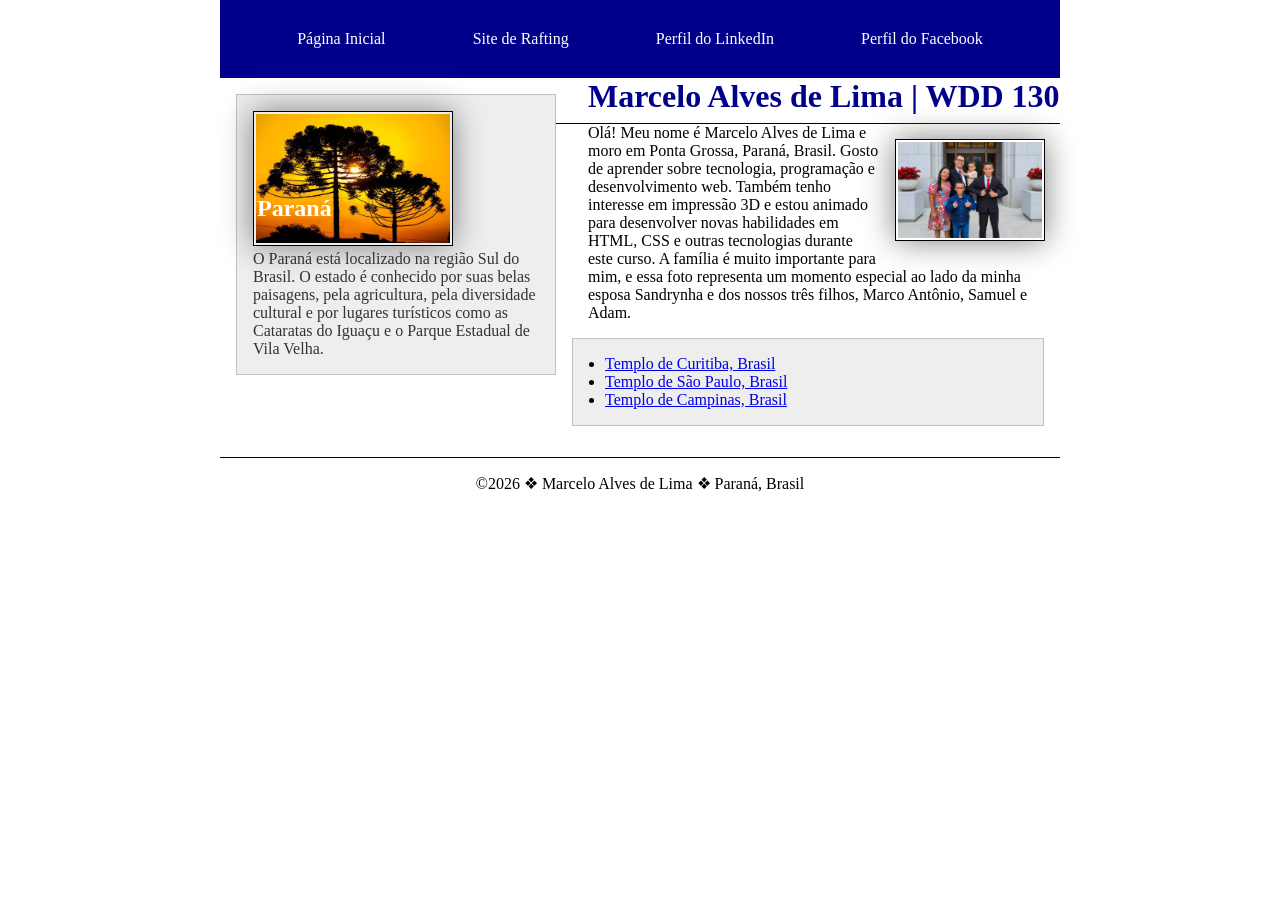
<file: index.html>
<!DOCTYPE html>
<html lang="pt-BR">

<head>
    <meta charset="utf-8">
    <meta name="viewport" content="width=device-width, initial-scale=1.0">

    <title>Marcelo Alves de Lima | WDD 130</title>

    <meta name="description"
      content="Página inicial de Marcelo Alves de Lima para o curso WDD130, criada para praticar HTML, CSS e desenvolvimento web.">

    <meta name="author" content="Marcelo Alves de Lima">

    <link rel="stylesheet" href="estilos/estilos.css">
</head>

<body>
    <header>
        <nav>
            <a href="#">Página Inicial</a>

            <a href="wwr/">Site de Rafting</a>

            <a href="https://www.linkedin.com/in/marcelo-a-de-lima-691383417/" target="_blank">
                Perfil do LinkedIn
            </a>

            <a href="https://www.facebook.com/celoadelima" target="_blank">
                Perfil do Facebook
            </a>
        </nav>
    </header>

    <div class="grid">
        <main>
            <h1 class="identacao">
                Marcelo Alves de Lima | WDD 130
            </h1>

            <img src="imagens/perfil.jpg" alt="Olá, meu nome é Marcelo Alves de Lima" width="200">

            <p class="identacao">
                Olá! Meu nome é Marcelo Alves de Lima e moro em Ponta Grossa,
                Paraná, Brasil. Gosto de aprender sobre tecnologia, programação
                e desenvolvimento web. Também tenho interesse em impressão 3D
                e estou animado para desenvolver novas habilidades em HTML, CSS
                e outras tecnologias durante este curso. A família é muito
                importante para mim, e essa foto representa um momento especial
                ao lado da minha esposa Sandrynha e dos nossos três filhos,
                Marco Antônio, Samuel e Adam.
            </p>

            <ul class="caixa identacao">
                <li>
                    <a href="https://www.churchofjesuschrist.org/temples/details/curitiba-brazil-temple?lang=por"
                      target="_blank">
                        Templo de Curitiba, Brasil
                    </a>
                </li>

                <li>
                    <a href="https://www.churchofjesuschrist.org/temples/details/sao-paulo-brazil-temple?lang=por"
                      target="_blank">
                        Templo de São Paulo, Brasil
                    </a>
                </li>

                <li>
                    <a href="https://www.churchofjesuschrist.org/temples/details/campinas-brazil-temple?lang=por"
                      target="_blank">
                        Templo de Campinas, Brasil
                    </a>
                </li>
            </ul>
        </main>

        <aside class="caixa">
            <h2>Paraná</h2>

            <img src="imagens/parana.jpg" alt="Paisagem representando o Estado do Paraná.">

            <p>
                O Paraná está localizado na região Sul do Brasil. O estado é
                conhecido por suas belas paisagens, pela agricultura, pela
                diversidade cultural e por lugares turísticos como as Cataratas
                do Iguaçu e o Parque Estadual de Vila Velha.
            </p>
        </aside>
    </div>

    <footer>
        <p>
            &copy;2026 ❖ Marcelo Alves de Lima ❖ Paraná, Brasil
        </p>
    </footer>
</body>

</html>
</file>
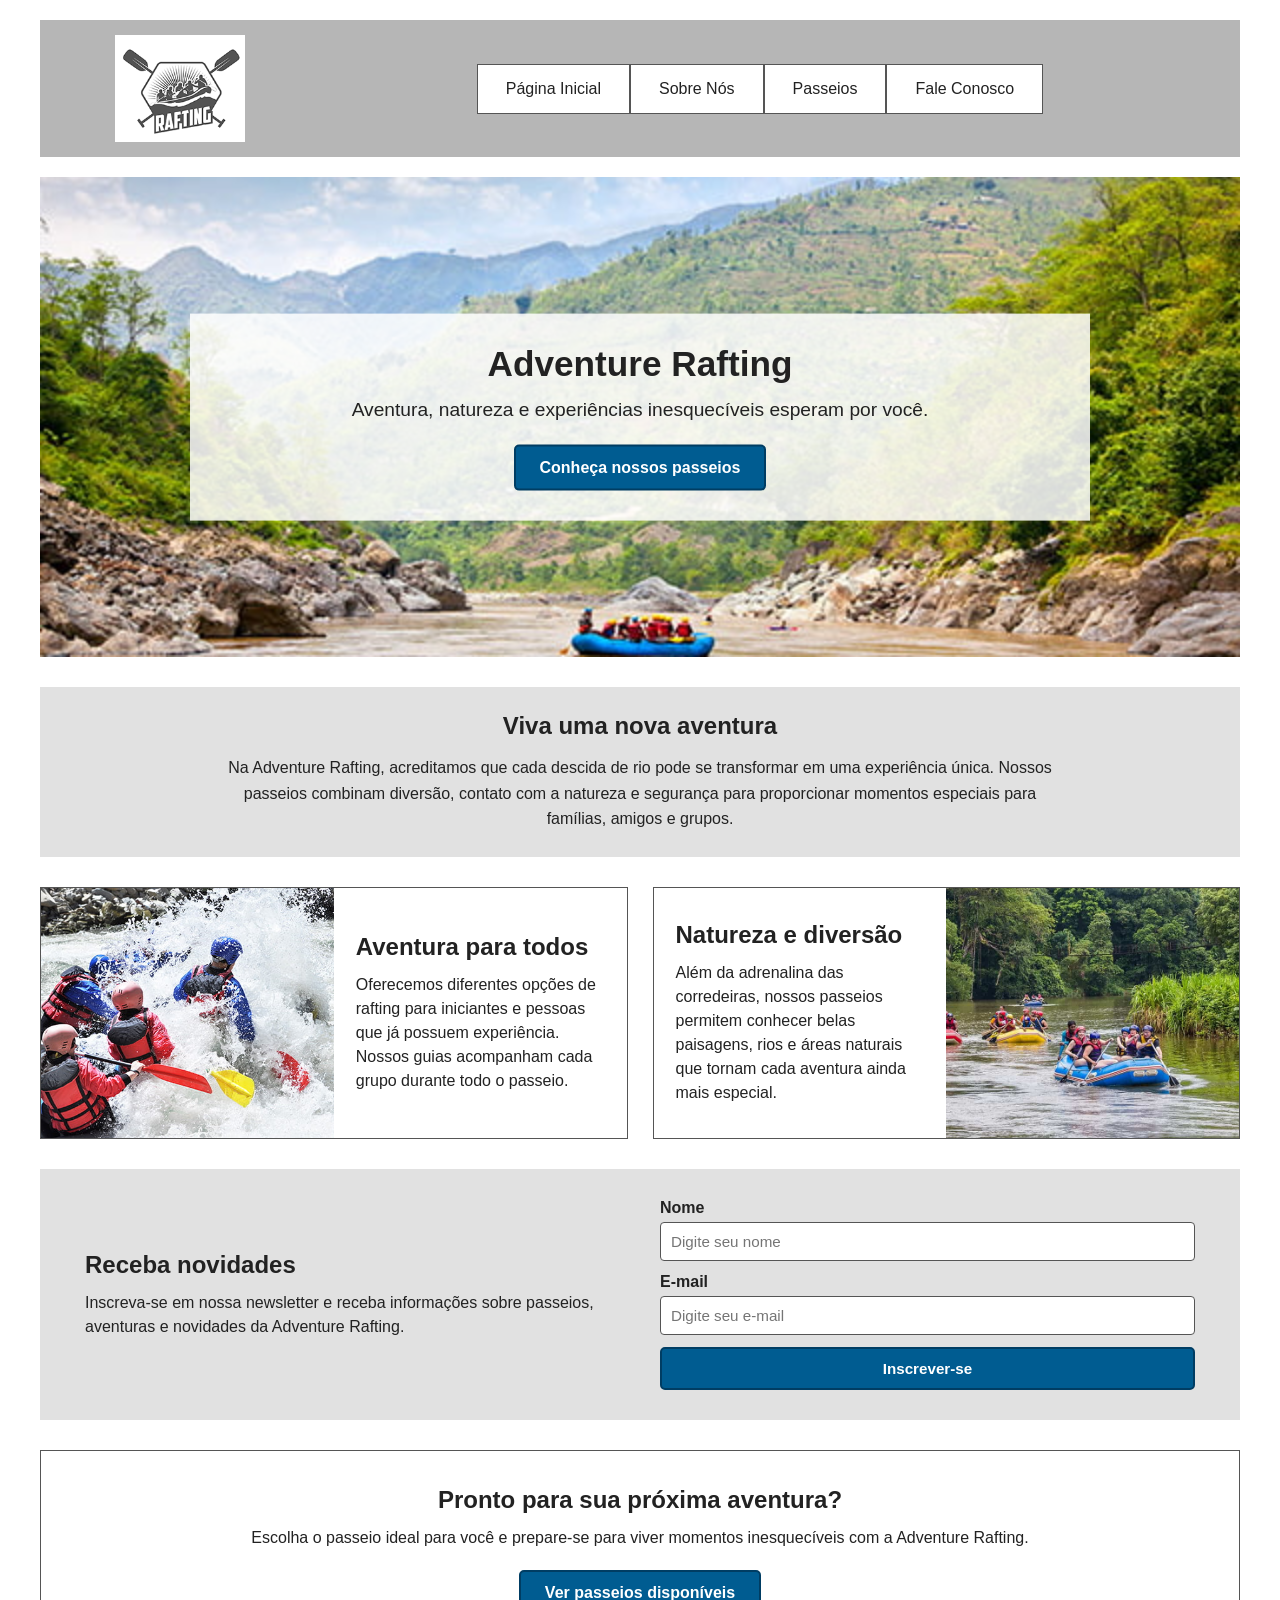
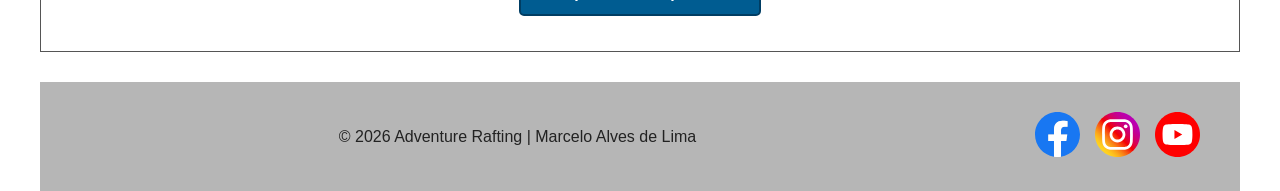
<file: wwr/index.html>
<!DOCTYPE html>
<html lang='pt-BR'>

<head>
    <meta charset='UTF-8'>
    <meta name='viewport' content='width=device-width, initial-scale=1.0'>

    <meta name='description'
      content='Viva aventuras inesquecíveis com a Adventure Rafting. Conheça nossos passeios, experiências em grupo e opções de rafting para diferentes níveis.'>

    <meta name='author' content='Marcelo Alves de Lima'>

    <title>Página Inicial | Adventure Rafting</title>

    <link rel='stylesheet' href='estilos/rafting.css'>
</head>

<body>
    <header>
        <img
          src='imagens/logo-rafting.png'
          alt='Logotipo da Adventure Rafting'>

        <nav>
            <a href='index.html'>Página Inicial</a>
            <a href='sobre.html'>Sobre Nós</a>
            <a href='passeios.html'>Passeios</a>
            <a href='contato.html'>Fale Conosco</a>
        </nav>
    </header>

    <main>
        <section class='inicio-hero'>
            <img
              src='imagens/rafting-hero.jpg'
              alt='Grupo praticando rafting em uma corredeira'>

            <div class='inicio-hero-conteudo'>
                <h1>Adventure Rafting</h1>

                <p>
                    Aventura, natureza e experiências inesquecíveis esperam por você.
                </p>

                <a href='passeios.html' class='botao-acao'>
                    Conheça nossos passeios
                </a>
            </div>
        </section>

        <section class='inicio-apresentacao'>
            <h2>Viva uma nova aventura</h2>

            <p>
                Na Adventure Rafting, acreditamos que cada descida de rio pode se
                transformar em uma experiência única. Nossos passeios combinam
                diversão, contato com a natureza e segurança para proporcionar
                momentos especiais para famílias, amigos e grupos.
            </p>
        </section>

        <div class='inicio-destaques'>
            <article>
                <img
                  src='imagens/aventura1.jpg'
                  alt='Grupo praticando rafting em meio à natureza'>

                <div>
                    <h2>Aventura para todos</h2>

                    <p>
                        Oferecemos diferentes opções de rafting para iniciantes e
                        pessoas que já possuem experiência. Nossos guias acompanham
                        cada grupo durante todo o passeio.
                    </p>
                </div>
            </article>

            <article>
                <div>
                    <h2>Natureza e diversão</h2>

                    <p>
                        Além da adrenalina das corredeiras, nossos passeios permitem
                        conhecer belas paisagens, rios e áreas naturais que tornam
                        cada aventura ainda mais especial.
                    </p>
                </div>

                <img
                  src='imagens/aventura4.jpg'
                  alt='Passeio de rafting em um rio cercado pela natureza'>
            </article>
        </div>

        <section class='inicio-newsletter'>
            <div class='newsletter-texto'>
                <h2>Receba novidades</h2>

                <p>
                    Inscreva-se em nossa newsletter e receba informações sobre
                    passeios, aventuras e novidades da Adventure Rafting.
                </p>
            </div>

            <form action='#' method='post'>
                <div class='campo-newsletter'>
                    <label for='nome-newsletter'>Nome</label>

                    <input
                      type='text'
                      id='nome-newsletter'
                      name='nome-newsletter'
                      placeholder='Digite seu nome'
                      required>
                </div>

                <div class='campo-newsletter'>
                    <label for='email-newsletter'>E-mail</label>

                    <input
                      type='email'
                      id='email-newsletter'
                      name='email-newsletter'
                      placeholder='Digite seu e-mail'
                      required>
                </div>

                <button type='submit'>
                    Inscrever-se
                </button>
            </form>
        </section>

        <section class='inicio-chamada'>
            <h2>Pronto para sua próxima aventura?</h2>

            <p>
                Escolha o passeio ideal para você e prepare-se para viver momentos
                inesquecíveis com a Adventure Rafting.
            </p>

            <a href='passeios.html' class='botao-acao'>
                Ver passeios disponíveis
            </a>
        </section>
    </main>

    <footer>
        <p>
            © 2026 Adventure Rafting | Marcelo Alves de Lima
        </p>

        <nav class='redes-sociais'>
            <a href='https://facebook.com'>
                <img
                  src='imagens/facebook.svg'
                  alt='Facebook'>
            </a>

            <a href='https://instagram.com'>
                <img
                  src='imagens/instagram.svg'
                  alt='Instagram'>
            </a>

            <a href='https://youtube.com'>
                <img
                  src='imagens/youtube.svg'
                  alt='YouTube'>
            </a>
        </nav>
    </footer>
</body>

</html>
</file>
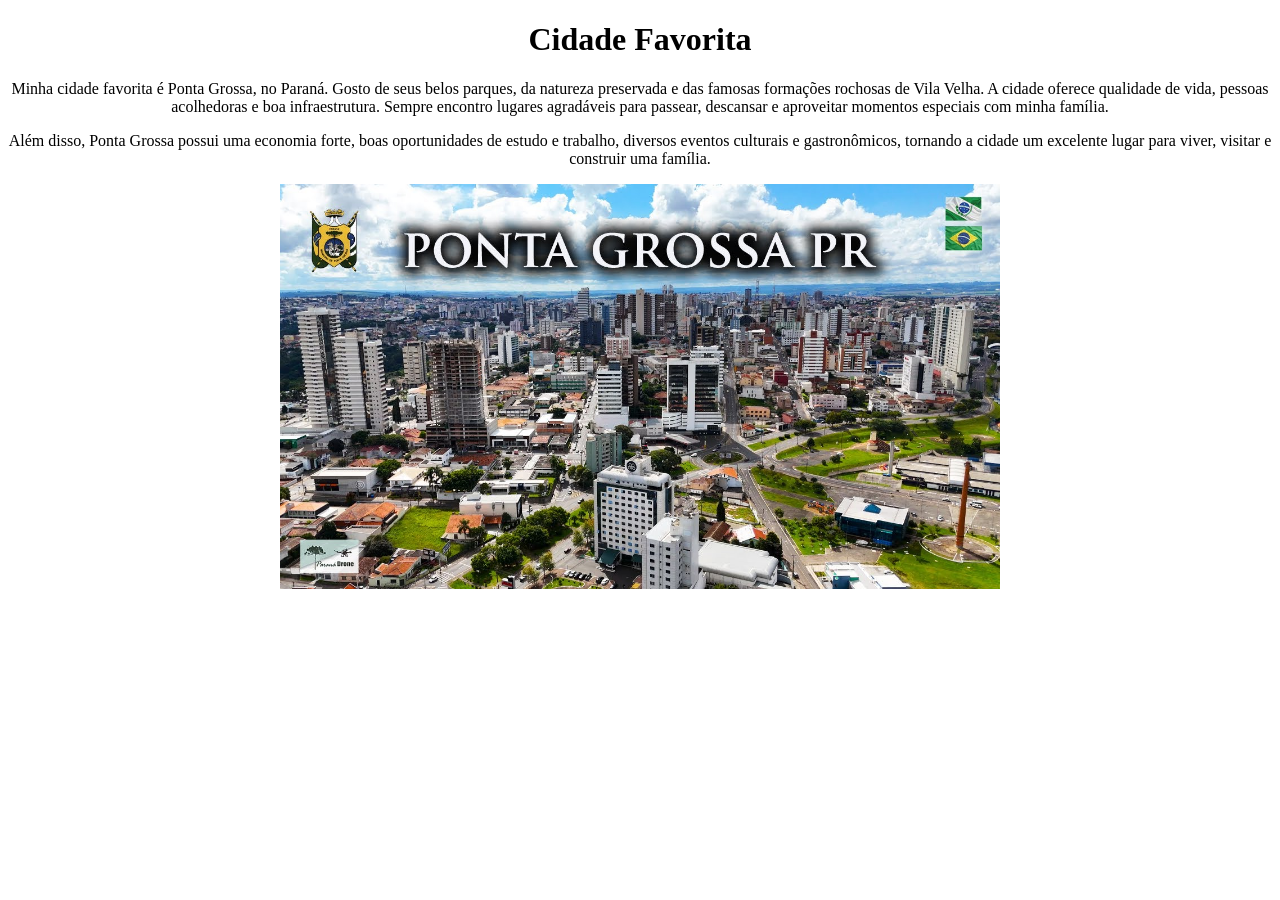
<file: semana01/cidade-preferida.html>
<!DOCTYPE html>
<html lang="pt br">
<head>
    <meta charset="UTF-8">
    <meta name="viewport" content="width=device-width, initial-scale=1.0">
    <title>Cidade Favorita</title>
</head>
<body>
    <center>
    <h1>Cidade Favorita</h1>
    <p>Minha cidade favorita é Ponta Grossa, no Paraná. Gosto de seus belos parques, da natureza preservada e das famosas formações rochosas de Vila Velha. A cidade oferece qualidade de vida, pessoas acolhedoras e boa infraestrutura. Sempre encontro lugares agradáveis para passear, descansar e aproveitar momentos especiais com minha família.</p>
    <p>Além disso, Ponta Grossa possui uma economia forte, boas oportunidades de estudo e trabalho, diversos eventos culturais e gastronômicos, tornando a cidade um excelente lugar para viver, visitar e construir uma família.</p>
    <img src="imagens/ponta-grossa.jpg" alt="Cidade de Ponta Grossa Vista do Alto"width="720">
    </center>
</body>
</html>
</file>
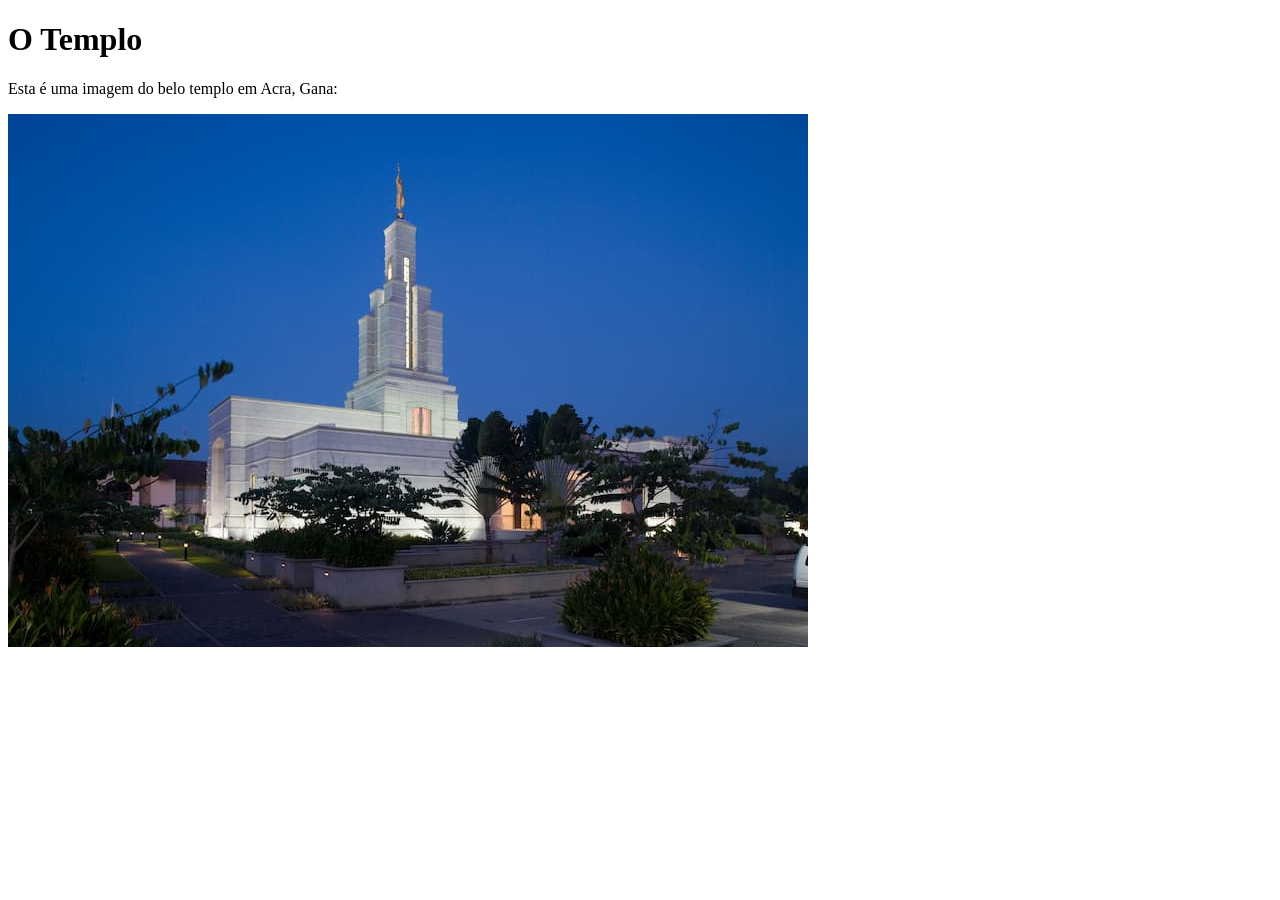
<file: semana01/imagens.html>
<!DOCTYPE html>
<html lang="pt-br">

<head>
    <meta charset="UTF-8">
    <meta name="viewport" content="width=device-width, initial-scale=1.0">
    <title>Imagem do Templo</title>
</head>

<body>
    <h1>O Templo</h1>
    <p>Esta é uma imagem do belo templo em Acra, Gana:</p>
    <img src="imagens/templo-pequeno.jpg" alt="O Templo de Acra, Gana">

</body>

</html>
</file>
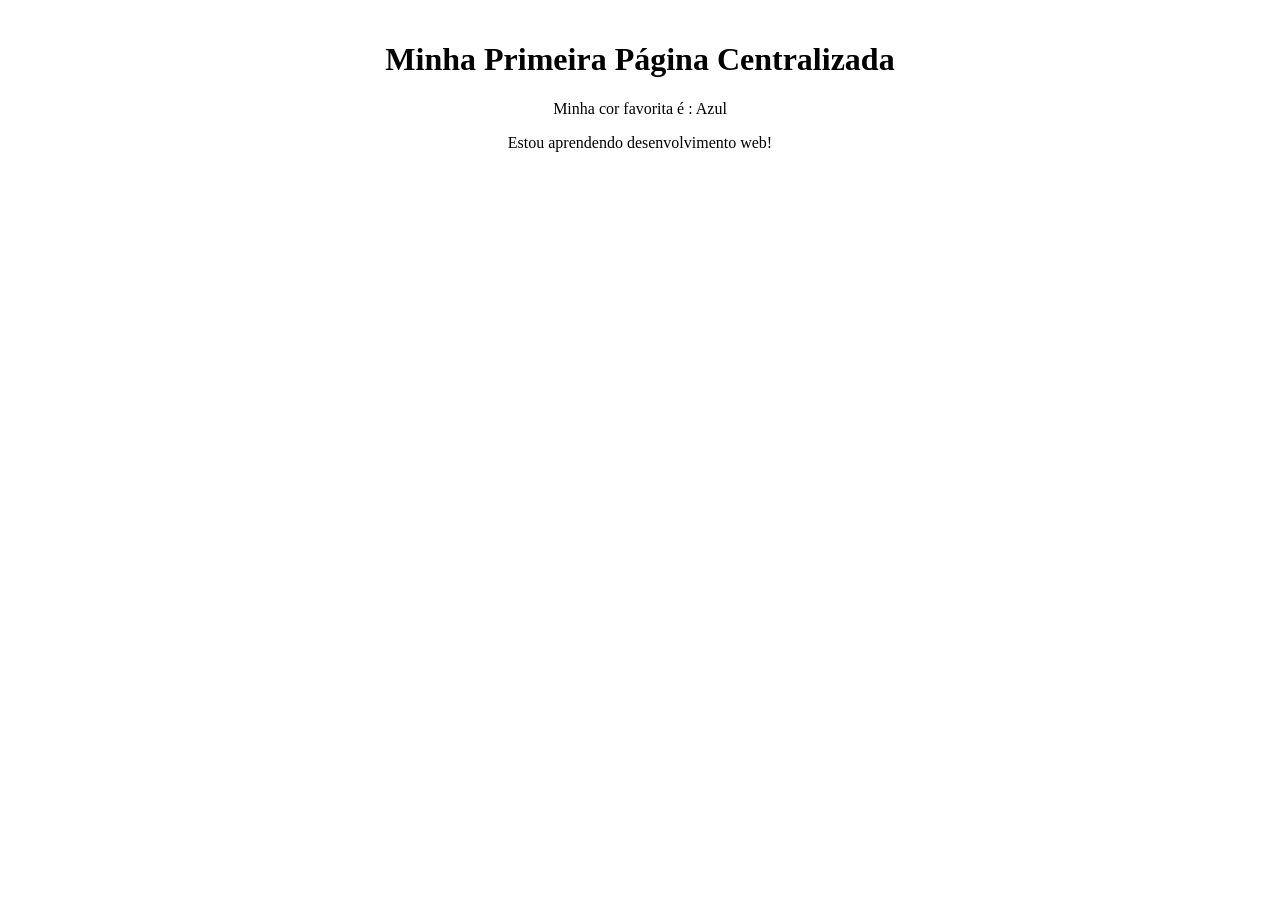
<file: semana01/primeira-pagina.html>
<!DOCTYPE html>
<html lang="pt-br">

<head>
    <meta charset="UTF-8">
    <meta name="viewport" content="width=device-width, initial-scale=1.0">
    <title>Minha Primeira Página</title>
    <!-- O código de estilização (CSS) entra aqui -->
    <style>
        body {
            max-width: 600px;
            /* Limita a largura máxima do site */
            margin: 0 auto;
            /* Centraliza o bloco na tela */
            padding: 20px;
            /* Adiciona um espaço interno para não grudar na borda */
            text-align: center;
            /* Centraliza os textos dentro do body */
        }
    </style>
</head>

<body>
    <h1>Minha Primeira Página Centralizada</h1>
    <p>Minha cor favorita é : Azul </p>
    <p> Estou aprendendo desenvolvimento web! </p>
</body>

</html>
</file>
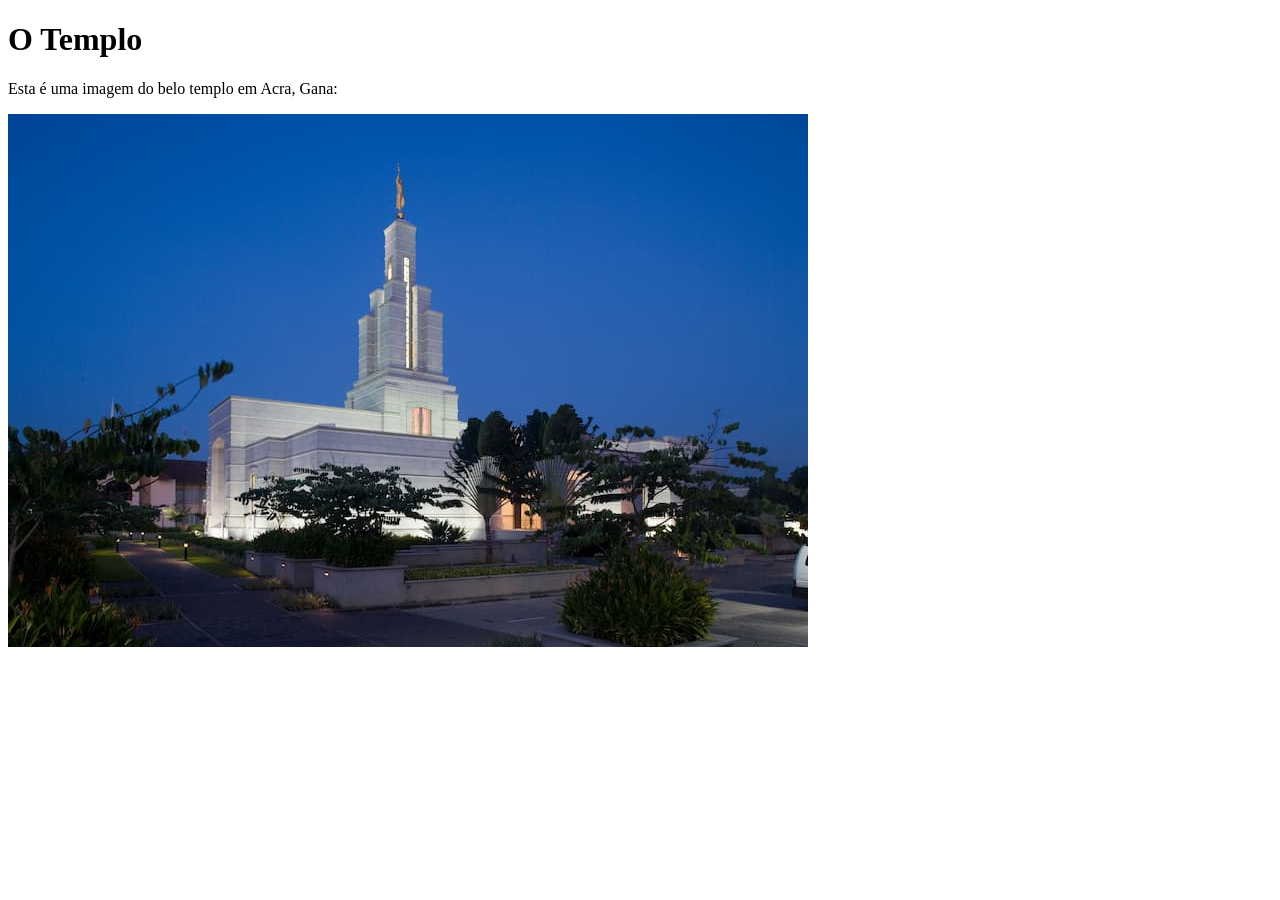
<file: semana01/solucao-imagens.html>
<!DOCTYPE html>
<html lang="pt-br">
<head>
    <meta charset="UTF-8">
    <meta name="viewport" content="width=device-width, initial-scale=1.0">
    <title>Imagem do Templo</title>
</head>
<body>
    <h1>O Templo</h1>
    <p>Esta é uma imagem do belo templo em Acra, Gana:</p>
    <img src="imagens/templo-pequeno.jpg" alt="Templo de Acra, Gana">

</body>
</html>
</file>
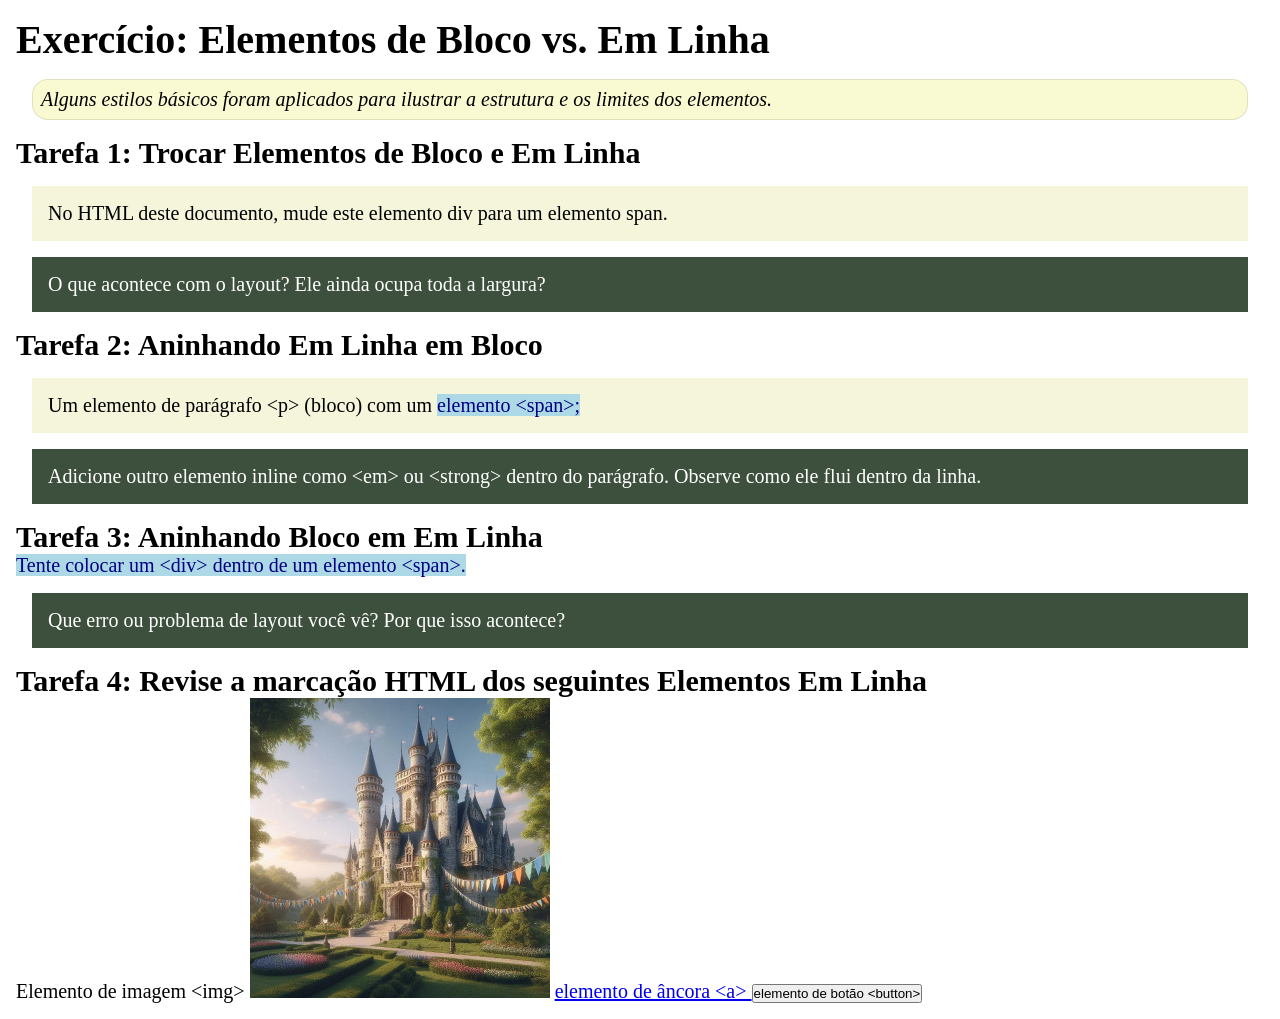
<file: semana02/bloco-vs-inline.html>
<!DOCTYPE html>
<html lang="pt-br">

<head>
    <meta charset="UTF-8">
    <meta name="viewport" content="width=device-width, initial-scale=1.0">
    <title>Exercício: Elementos de Bloco vs. Inline</title>
    <link rel="stylesheet" href="estilos/bloco-vs-inline.css">
</head>

<body>
    <main>
        <h1>Exercício: Elementos de Bloco vs. Em Linha</h1>
        <p class="note">Alguns estilos básicos foram aplicados para ilustrar a estrutura e os limites dos elementos.</p>

        <h2>Tarefa 1: Trocar Elementos de Bloco e Em Linha</h2>
        <div>No HTML deste documento, mude este elemento div para um elemento span.</div>

        <p class="question">O que acontece com o layout? Ele ainda ocupa toda a largura?</p>

        <h2>Tarefa 2: Aninhando Em Linha em Bloco</h2>
        <p>Um elemento de parágrafo &lt;p&gt; (bloco) com um <span>elemento &lt;span&gt;;</span></p>
        <p class="question">Adicione outro elemento inline como &lt;em&gt; ou &lt;strong&gt; dentro do parágrafo.
            Observe como ele flui dentro da linha.</p>

        <h2>Tarefa 3: Aninhando Bloco em Em Linha</h2>
        <span>Tente colocar um &lt;div&gt; dentro de um elemento &lt;span&gt;.</span>
        <p class="question">Que erro ou problema de layout você vê? Por que isso acontece?</p>


        <h2>Tarefa 4: Revise a marcação HTML dos seguintes Elementos Em Linha</h2>
        Elemento de imagem &lt;img&gt;
        <img src="imagens/castelo.webp" alt="imagem (imagens estão em linha)" width="300" height="300">
        <a href="https://churchofjesuschrist.org">elemento de âncora &lt;a&gt; </a>
        <button type="button">elemento de botão &lt;button&gt;</button>
    </main>
</body>

</html>
</file>
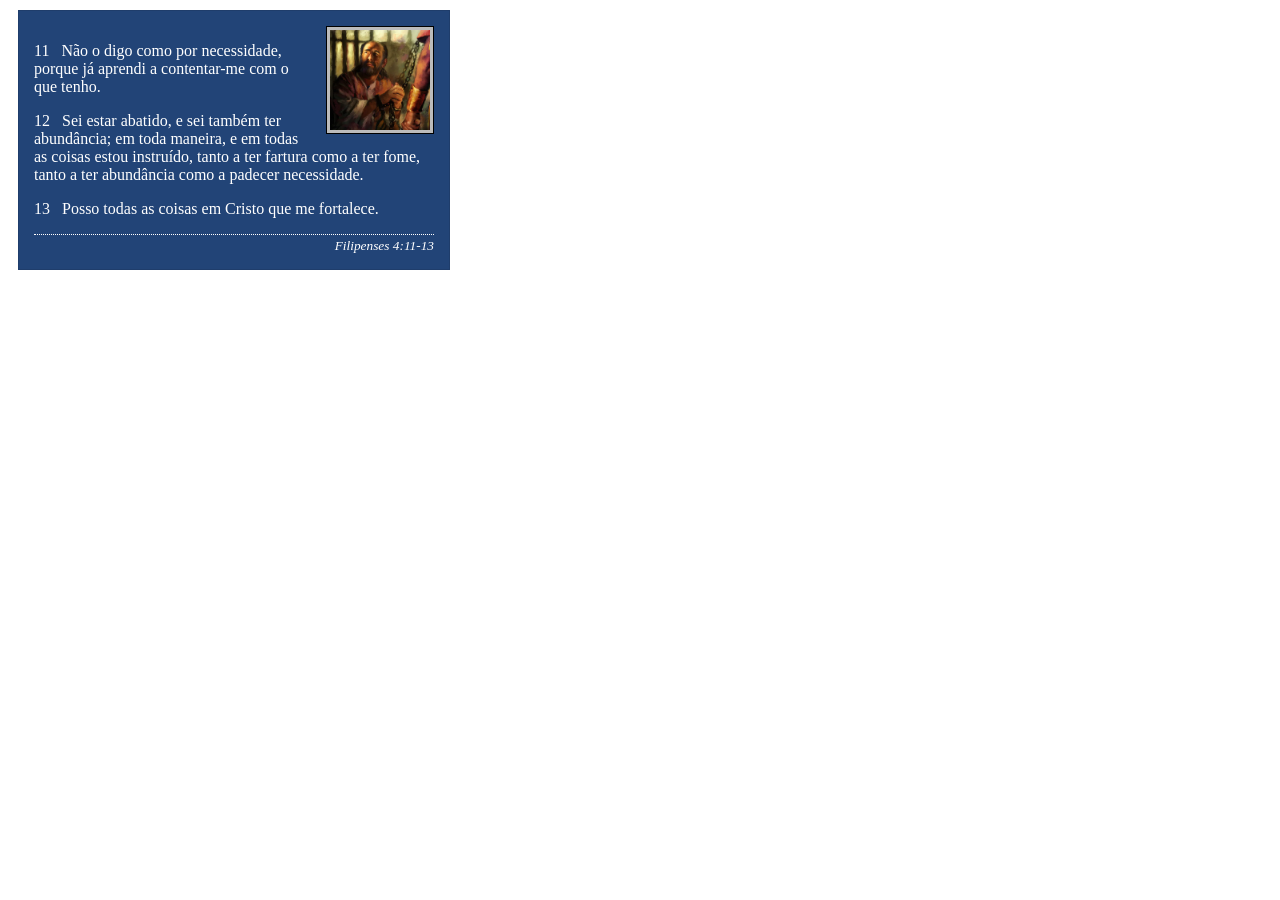
<file: semana02/box-model-solucao.html>
<!DOCTYPE html>
<html lang="pt-br">

<head>
    <meta charset="UTF-8">
    <meta name="viewport" content="width=device-width, initial-scale=1.0">
    <title>Atividade de Box Model</title>
    <link rel="stylesheet" href="estilos/box-model-solucao.css">
</head>

<body>
    <main>
        <div class="callout">
            <img src="imagens/apostolo-paulo-preso.webp" alt="Apóstolo Paulo - Preso em Roma" width="200" height="200">
            <blockquote>
                <p>11 &nbsp; Não o digo como por necessidade, porque já aprendi a contentar-me com o que tenho.</p>
                <p>12 &nbsp; Sei estar abatido, e sei também ter abundância; em toda maneira, e em todas as coisas estou
                    instruído, tanto a ter fartura como a ter fome, tanto a ter abundância como a padecer necessidade.
                </p>
                <p>13 &nbsp; Posso todas as coisas em Cristo que me fortalece.</p>
            </blockquote>
            <cite>Filipenses 4:11-13</cite>
        </div>
    </main>
</body>

</html>
</file>
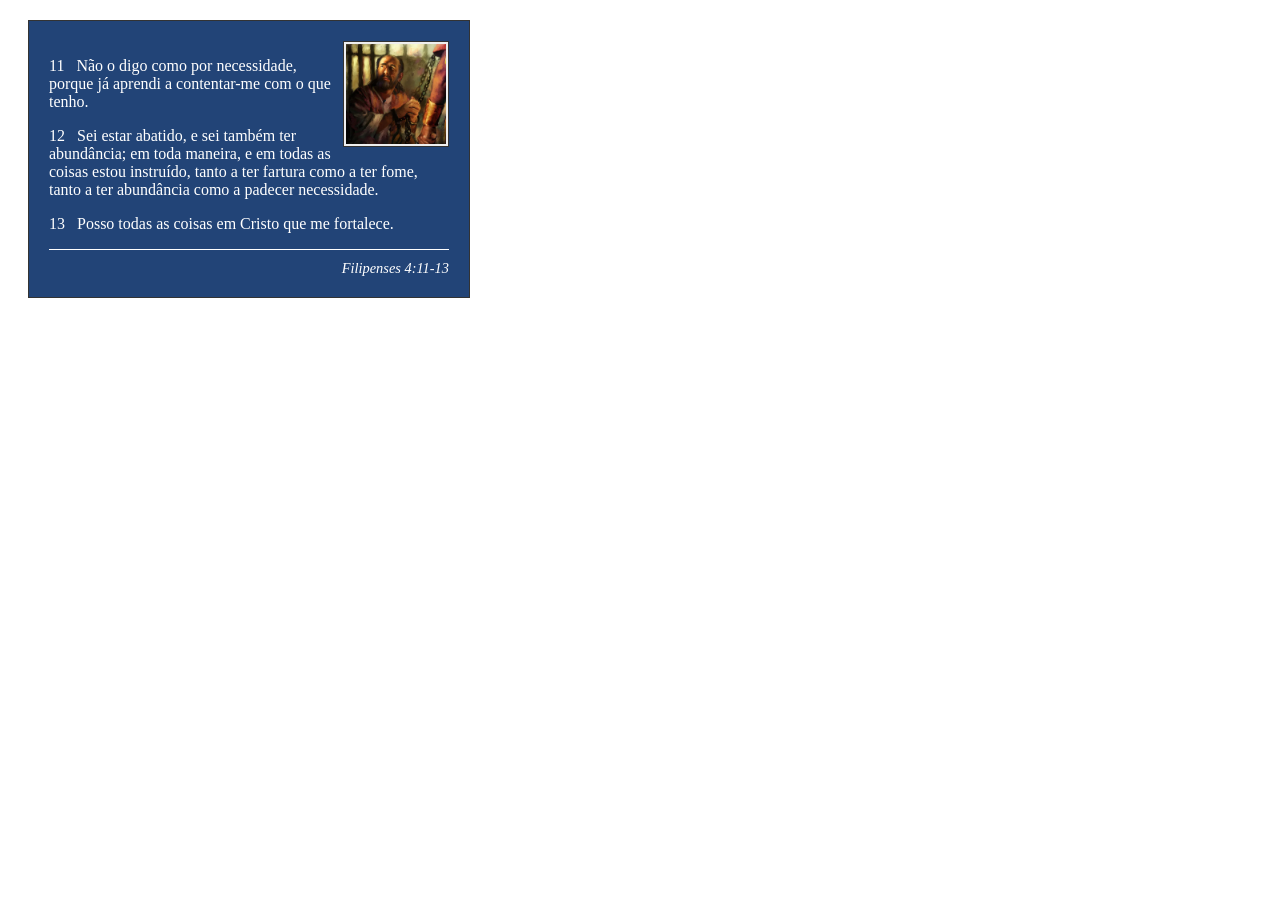
<file: semana02/box-model.html>
<!DOCTYPE html>
<html lang="pt-br">

<head>
    <meta charset="UTF-8">
    <meta name="viewport" content="width=device-width, initial-scale=1.0">
    <title>Atividade de Box Model</title>
    <link rel="stylesheet" href="estilos/box-model.css">
</head>

<body>
    <main>
        <div class="callout">
            <img src="imagens/apostolo-paulo-preso.webp" alt="Apóstolo Paulo - Preso em Roma"
              width="200" height="200">
            <blockquote>
                <p>11 &nbsp; Não o digo como por necessidade, porque já aprendi a contentar-me com o
                    que tenho.</p>
                <p>12 &nbsp; Sei estar abatido, e sei também ter abundância; em toda maneira, e em
                    todas as coisas estou instruído, tanto a ter fartura como a ter fome, tanto a
                    ter abundância como a padecer necessidade.</p>
                <p>13 &nbsp; Posso todas as coisas em Cristo que me fortalece.</p>
            </blockquote>
            <cite>Filipenses 4:11-13</cite>
        </div>
    </main>
</body>

</html>
</file>
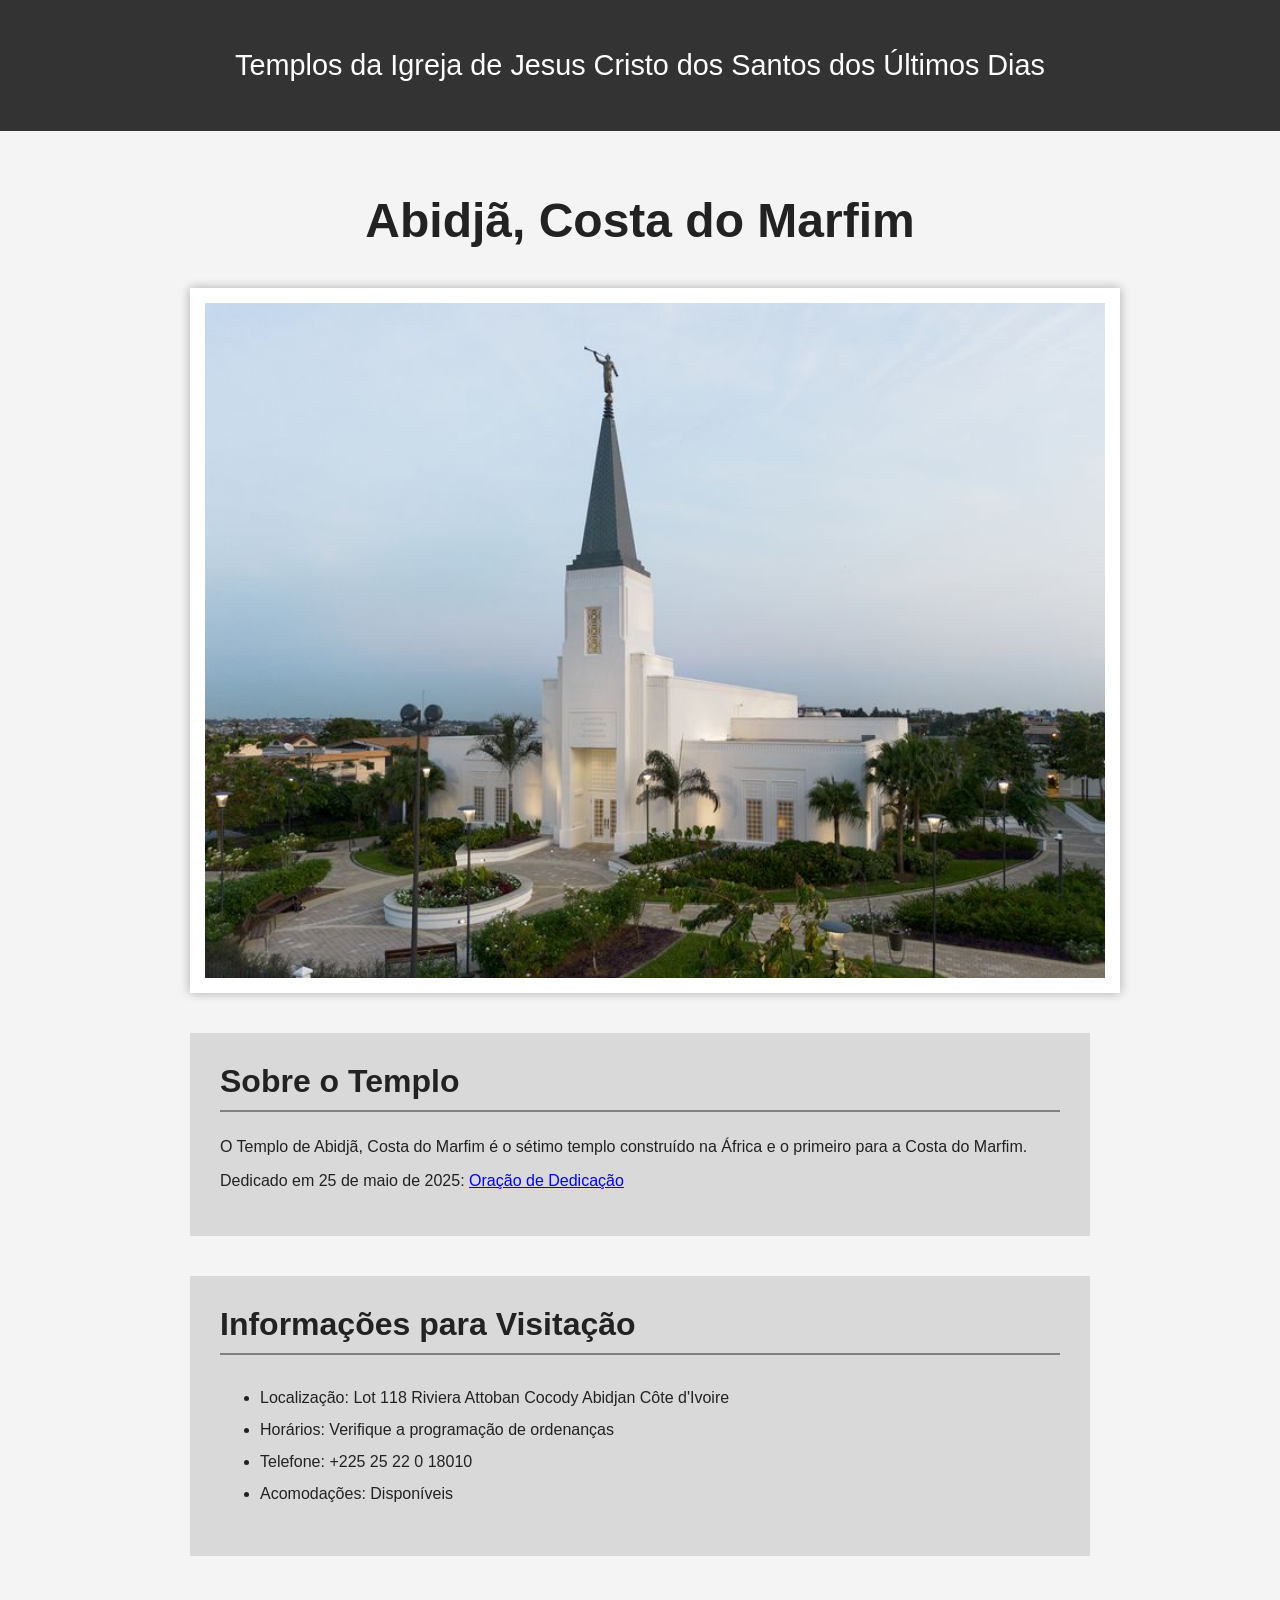
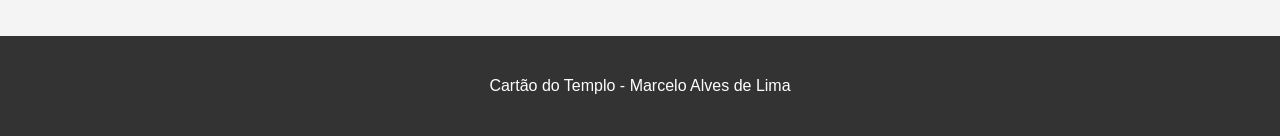
<file: semana02/templo.html>
<!DOCTYPE html>
<html lang="pt-br">

<head>
    <meta charset="UTF-8">
    <meta name="viewport" content="width=device-width, initial-scale=1.0">
    <title>Cartão do Templo - Abidjã, Costa do Marfim</title>
    <link rel="stylesheet" href="estilos/templo.css">
</head>

<body>
    <header>
        <p>Templos da Igreja de Jesus Cristo dos Santos dos Últimos Dias</p>
    </header>
    <main>
        <h1>Abidjã, Costa do Marfim</h1>
        <picture>
            <img src="imagens/abidja-costa-do-marfim.jpeg" alt="Templo de Abidjã, Costa do Marfim">
        </picture>
        <section>
            <h2>Sobre o Templo</h2>
            <p>O Templo de Abidjã, Costa do Marfim é o sétimo templo construído na África e o primeiro para a Costa do Marfim.</p>
            <p>Dedicado em 25 de maio de 2025: <a
                    href="https://www.churchofjesuschrist.org/temples/dedicatory-prayer/abidjan-ivory-coast-temple/2025-05-25?lang=eng"
                    target="_blank" rel="noopener noreferrer">Oração de Dedicação</a></p>
        </section>
        <section>
            <h2>Informações para Visitação</h2>
            <ul>
                <li>Localização: Lot 118 Riviera Attoban Cocody Abidjan Côte d'Ivoire</li>
                <li>Horários: Verifique a programação de ordenanças</li>
                <li>Telefone: +225 25 22 0 18010</li>
                <li>Acomodações: Disponíveis</li>
            </ul>
        </section>
    </main>
    <footer>
        <p>Cartão do Templo - Marcelo Alves de Lima</p>
    </footer>
</body>

</html>
</file>
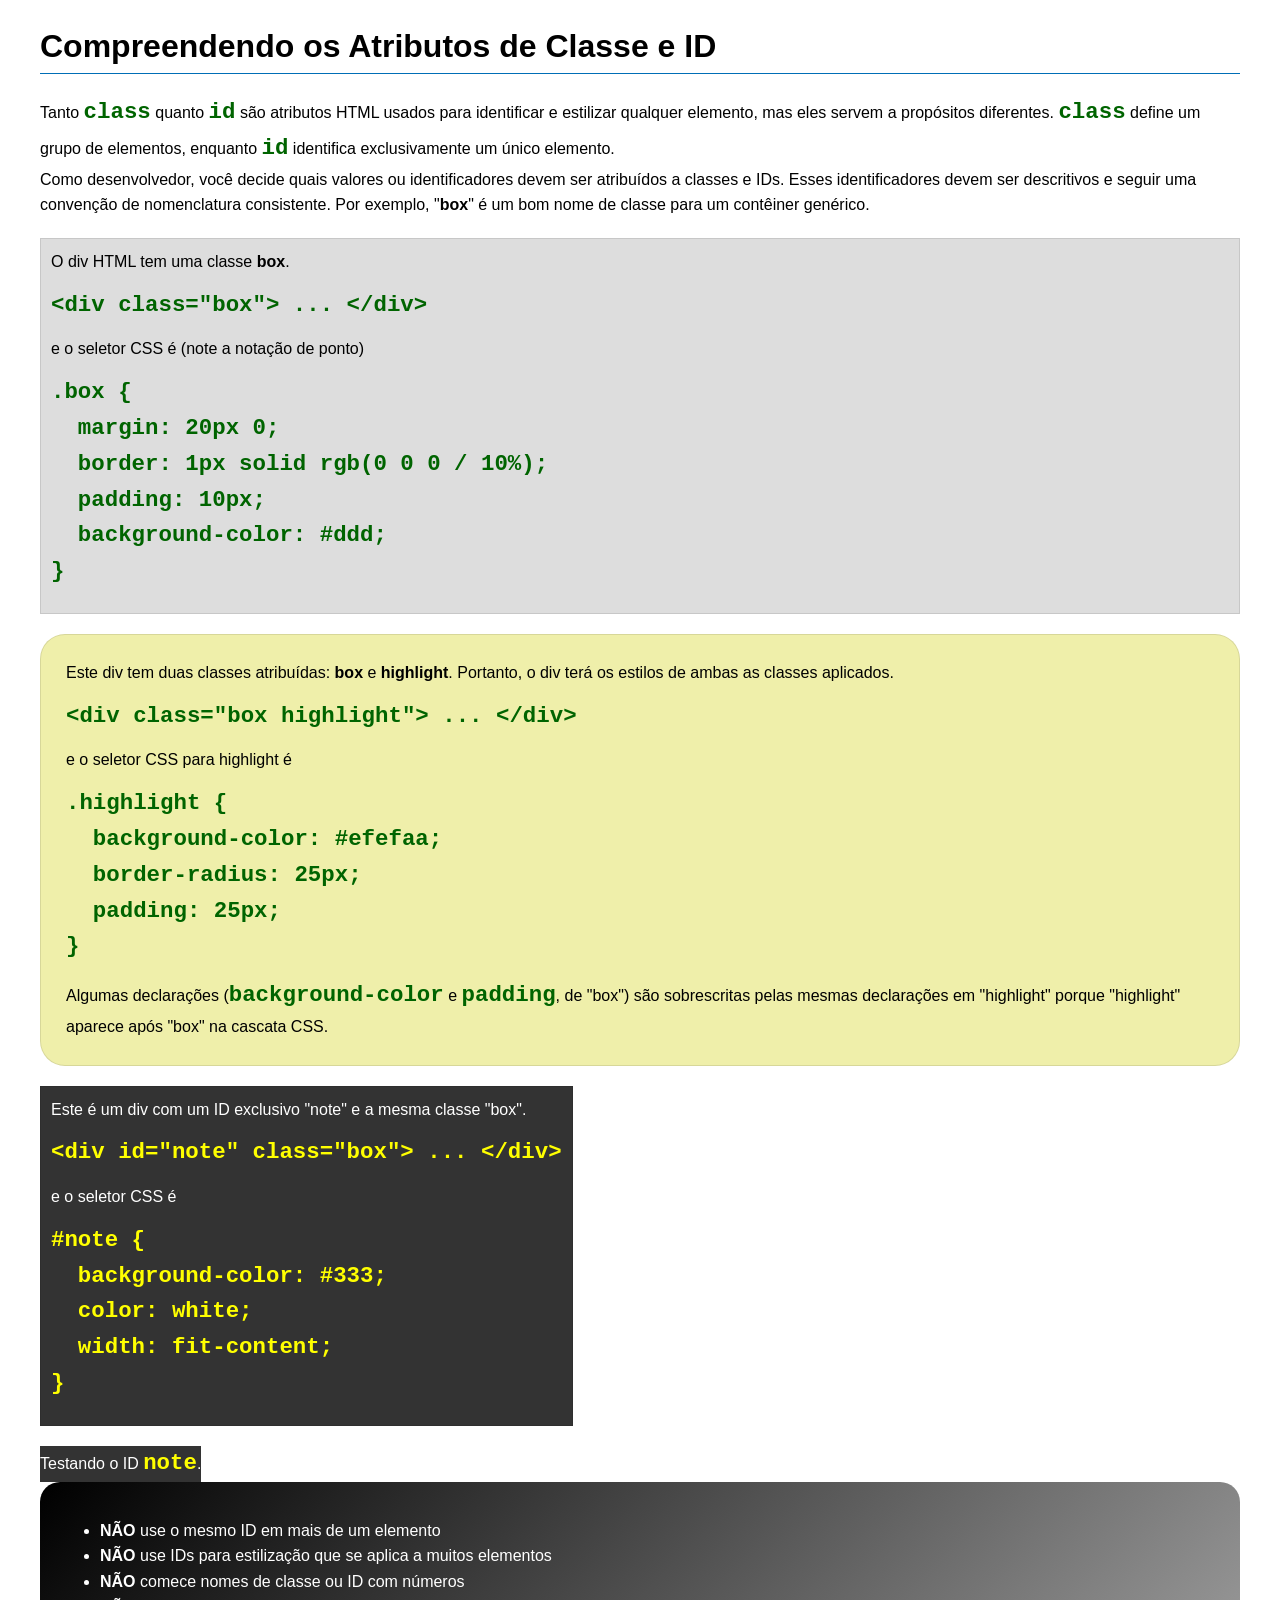
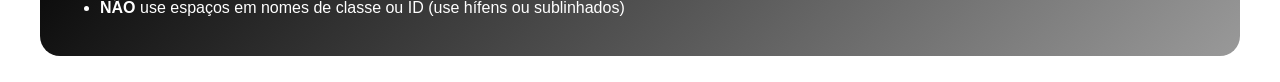
<file: semana03/classe-e-id.html>
<!DOCTYPE html>
<html lang="pt-br">

<head>
    <meta charset="UTF-8">
    <meta name="viewport" content="width=device-width, initial-scale=1.0">
    <title>Atributos de Classe vs ID</title>
    <link rel="stylesheet" href="estilos/classe-e-id.css">
</head>

<body>
    <h1>Compreendendo os Atributos de Classe e ID</h1>
    <p>Tanto <code>class</code> quanto <code>id</code> são atributos HTML usados para identificar e estilizar qualquer
        elemento, mas eles servem a propósitos diferentes. <code>class</code> define um grupo de elementos, enquanto
        <code>id</code> identifica exclusivamente um único elemento.
    </p>
    <p>Como desenvolvedor, você decide quais valores ou identificadores devem ser atribuídos a classes e IDs. Esses
        identificadores devem ser descritivos e seguir uma convenção de nomenclatura consistente. Por exemplo,
        "<strong>box</strong>" é um bom nome de classe para um contêiner genérico.</p>
    <div class="box">
        <p>O div HTML tem uma classe <strong>box</strong>.</p>
        <pre><code class="html">&lt;div class="box"&gt; ... &lt;/div&gt;</code></pre>
        e o seletor CSS é (note a notação de ponto)
        <pre><code class="css">.box {
  margin: 20px 0;
  border: 1px solid rgb(0 0 0 / 10%);
  padding: 10px;
  background-color: #ddd; 
}</code></pre>
    </div>

    <div class="box highlight">
        <p>Este div tem duas classes atribuídas: <strong>box</strong> e <strong>highlight</strong>. Portanto, o div terá
            os estilos de ambas as classes aplicados.</p>
        <pre><code class="html">&lt;div class="box highlight"&gt; ... &lt;/div&gt;</code></pre>
        e o seletor CSS para highlight é
        <pre><code class="css">.highlight {
  background-color: #efefaa;
  border-radius: 25px;
  padding: 25px;
}</code></pre>
        <p>Algumas declarações (<code>background-color</code> e <code>padding</code>, de "box") são sobrescritas pelas
            mesmas declarações em "highlight" porque "highlight" aparece após "box" na cascata CSS.</p>
    </div>

    <div id="note" class="box">
        <p>Este é um div com um ID exclusivo "note" e a mesma classe "box".</p>
        <pre><code class="html">&lt;div id="note" class="box"&gt; ... &lt;/div&gt;</code></pre>
        e o seletor CSS é
        <pre><code class="css">#note {
  background-color: #333;
  color: white;
  width: fit-content;
}</code></pre>
    </div>

    <div id="note">
        <p>Testando o ID <code>note</code>.</p>
    </div>

    <section id="melhor-pratica">
        <ul>
            <li><strong>NÃO</strong> use o mesmo ID em mais de um elemento</li>
            <li><strong>NÃO</strong> use IDs para estilização que se aplica a muitos elementos</li>
            <li><strong>NÃO</strong> comece nomes de classe ou ID com números</li>
            <li><strong>NÃO</strong> use espaços em nomes de classe ou ID (use hífens ou sublinhados)</li>
        </ul>
    </section>

    <br>

</body>

</html>
</file>
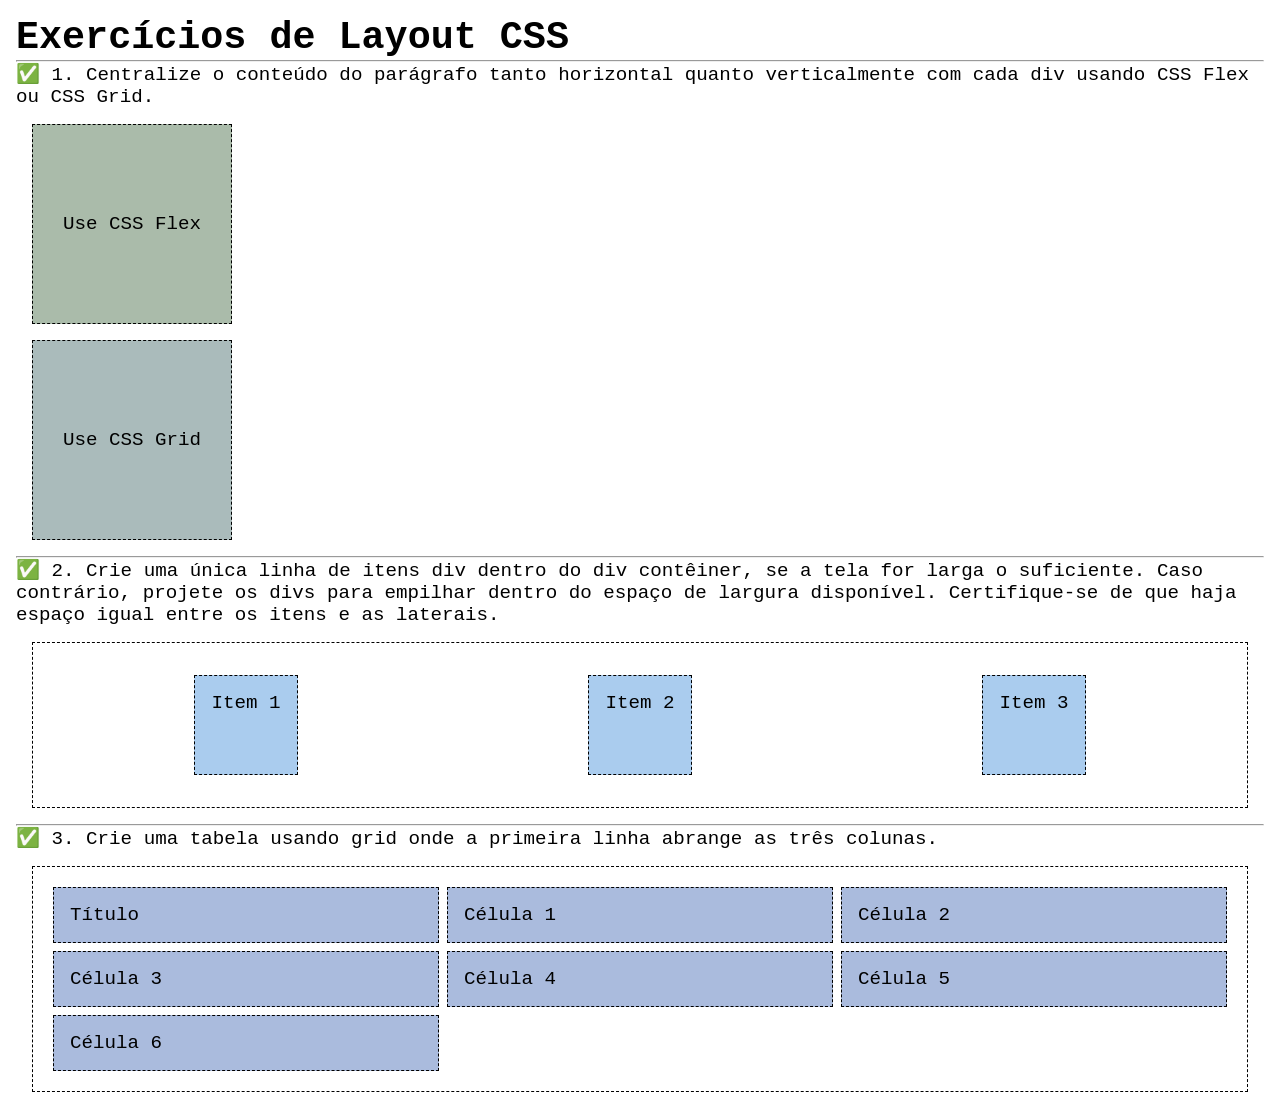
<file: semana04/exercicios-layout.html>
<!DOCTYPE html>
<html lang="pt-br">

<head>
    <meta charset="UTF-8">
    <meta name="viewport" content="width=device-width, initial-scale=1.0">
    <title>Exercícios de Layout CSS</title>
    <link rel="stylesheet" href="estilos/solucoes-dos-exercicios-de-layout.css">
</head>

<body>
    <main>
        <h1>Exercícios de Layout CSS</h1>
        <hr>
        <p>✅ 1. Centralize o conteúdo do parágrafo tanto horizontal quanto verticalmente com cada div usando CSS Flex ou
            CSS Grid.
        </p>
        <div class="one flex">
            <p>Use CSS Flex</p>
        </div>
        <div class="one grid">
            <p>Use CSS Grid</p>
        </div>
        <hr>
        <p>✅ 2. Crie uma única linha de itens div dentro do div contêiner, se a tela for larga o suficiente. Caso
            contrário, projete os
            divs para empilhar dentro do espaço de largura disponível. Certifique-se de que haja espaço igual entre os
            itens e as laterais.</p>
        <div class="container2">
            <div class="dois">
                <p>Item 1</p>
            </div>
            <div class="dois">
                <p>Item 2</p>
            </div>
            <div class="dois">
                <p>Item 3</p>
            </div>
        </div>
        <hr>
        <p>✅ 3. Crie uma tabela usando grid onde a primeira linha abrange as três colunas. </p>
        <div class="container3">
            <div class="tres colunas-3">
                <p>Título</p>
            </div>
            <div class="tres">
                <p>Célula 1</p>
            </div>
            <div class="tres">
                <p>Célula 2</p>
            </div>
            <div class="tres">
                <p>Célula 3</p>
            </div>
            <div class="tres">
                <p>Célula 4</p>
            </div>
            <div class="tres">
                <p>Célula 5</p>
            </div>
            <div class="tres">
                <p>Célula 6</p>
            </div>

        </div>
    </main>
</body>

</html>
</file>
<file: estilos/estilos.css>
/* Resetar o CSS do projeto */
* {
    margin: 0;
    padding: 0;
    box-sizing: border-box;
}

:root {
    --cor-primaria: darkblue;
    --cor-texto-claro: white;
    --cor-texto: #333333;
    --cor-fundo-aside: #eeeeee;
    --cor-borda: black;
    --cor-sombra: gray;

    --espacamento-pequeno: 2px;
    --espacamento-medio: 10px;
    --espacamento-grande: 20px;

    --largura-main: 840px;
    --largura-imagem: 150px;
    --largura-imagem-aside: 200px;
}

/* Centraliza o cabeçalho, o conteúdo e o rodapé */
header,
footer,
.grid {
    max-width: var(--largura-main);
    margin: 0 auto;
}

/* Menu de navegação */
nav {
    display: flex;
    justify-content: space-evenly;
    align-items: center;
    background-color: var(--cor-primaria);
    padding: var(--espacamento-medio);
}

/* Links do menu */
nav a {
    display: block;
    padding: var(--espacamento-grande);
    color: var(--cor-texto-claro);
    text-decoration: none;
}

/* Efeito ao passar o mouse sobre os links */
nav a:hover {
    background-color: var(--cor-texto-claro);
    color: var(--cor-primaria);
}

/* Organiza o aside e o main em duas colunas */
.grid {
    display: grid;
    grid-template-columns: 20rem 1fr;
    gap: 1rem;
    align-items: start;
}

/* Conteúdo principal */
main {
    grid-column: 2;
}

/* Título principal */
h1 {
    color: var(--cor-primaria);
    border-bottom: 1px solid var(--cor-borda);
    padding-bottom: 0.5rem;
}

/* Imagem do perfil */
main img {
    width: var(--largura-imagem);
    height: auto;
    border: 1px solid var(--cor-borda);
    padding: var(--espacamento-pequeno);
    box-shadow: 0 0 30px var(--cor-sombra);
    float: right;
    margin: 15px;
}

/* Remove o padding dos parágrafos */
p {
    padding: 0;
}

/* Barra lateral */
aside {
    grid-column: 1;
    grid-row: 1;
    width: 20rem;
    color: var(--cor-texto);
    position: relative;
}

/* Imagem do estado */
aside img {
    width: var(--largura-imagem-aside);
    height: auto;
    border: 1px solid var(--cor-borda);
    padding: var(--espacamento-pequeno);
    box-shadow: 0 0 30px var(--cor-sombra);
}

/* Título sobre a imagem do aside */
aside h2 {
    position: absolute;
    top: 100px;
    left: 20px;
    color: var(--cor-texto-claro);
}

/* Rodapé */
footer {
    margin-top: 15px;
    border-top: 1px solid var(--cor-borda);
    text-align: center;
    padding: 1rem;
}

/* Seletores de classe */
.caixa {
    margin: 1rem;
    border: 1px solid rgb(0 0 0 / 20%);
    padding: 1rem;
    background-color: var(--cor-fundo-aside);
}

.identacao {
    padding-left: 2rem;
}
</file>
<file: wwr/estilos/rafting.css>
:root {
    --cor-texto: #222;
    --cor-cabecalho: #b6b6b6;
    --cor-borda: #555;
    --cor-branca: #ffffff;
    --cor-hover: #e2e2e2;
    --cor-historia: #e1e1e1;
    --cor-hero-titulo: rgb(255 255 255 / 75%);
    --cor-hero-artigo: rgb(255 255 255 / 85%);

    --fonte-principal: Arial, Helvetica, sans-serif;
}

* {
    margin: 0;
    padding: 0;
    box-sizing: border-box;
}

body {
    max-width: 1200px;
    margin: 0 auto;

    font-family: var(--fonte-principal);
    color: var(--cor-texto);
}

/* Cabeçalho */

header {
    display: grid;
    grid-template-columns: 200px 1fr;
    align-items: center;
    gap: 40px;

    margin: 20px 0;
    padding: 15px 40px;

    background-color: var(--cor-cabecalho);
}

header img {
    width: 130px;
    height: auto;

    justify-self: center;
}

header nav {
    display: flex;
    justify-content: center;
}

header nav a {
    padding: 15px 28px;
    border: 1px solid var(--cor-borda);

    background-color: var(--cor-branca);
    color: var(--cor-texto);

    text-decoration: none;
}

header nav a:hover {
    background-color: var(--cor-hover);
}

/* Imagem principal */

.hero {
    position: relative;
    margin-bottom: 30px;
}

.hero > img {
    display: block;
    width: 100%;
    height: 380px;

    object-fit: cover;
}

.hero h1 {
    position: absolute;
    top: 25px;

    width: 100%;
    padding: 12px;

    background-color: var(--cor-hero-titulo);
    text-align: center;
}

.hero-conteudo {
    position: absolute;
    top: 120px;
    left: 5%;

    width: 90%;
    padding: 25px;

    background-color: var(--cor-hero-artigo);
}

.hero-conteudo img {
    float: right;

    width: 140px;
    height: 140px;

    margin-left: 20px;

    object-fit: cover;
}

.hero-conteudo p {
    font-size: 1.1rem;
    line-height: 1.5;
}

/* História */

.historia {
    display: grid;
    grid-template-columns: 1fr 260px 1fr;
    grid-template-rows: auto 1fr;
    align-items: center;
    gap: 20px;

    margin-bottom: 30px;
    padding: 25px;

    background-color: var(--cor-historia);
}

.historia h2 {
    grid-column: 1 / 4;
    text-align: center;
}

.historia p {
    line-height: 1.5;
}

.historia img {
    width: 100%;
    height: 170px;

    object-fit: cover;
}

/* Galeria de aventuras */

.aventuras {
    margin-bottom: 30px;
    padding: 25px;

    border: 1px solid var(--cor-borda);
}

.aventuras h2 {
    margin-bottom: 20px;
    text-align: center;
}

.galeria-aventuras {
    display: flex;
    justify-content: space-between;
    gap: 15px;
}

.galeria-aventuras figure {
    flex: 1;
    text-align: center;
}

.galeria-aventuras img {
    width: 100%;
    height: 130px;

    object-fit: cover;
}

.galeria-aventuras figcaption {
    margin-top: 8px;
}

/* Página Fale Conosco */

.contato-introducao {
    margin-bottom: 25px;
    padding: 22px 35px;

    background-color: var(--cor-historia);
    text-align: center;
}

.contato-introducao h1 {
    margin-bottom: 12px;
}

.contato-introducao > p {
    max-width: 750px;
    margin: 0 auto 10px;

    font-size: 1rem;
    line-height: 1.5;
}

.contato-introducao address {
    display: flex;
    flex-direction: column;
    align-items: center;
    gap: 4px;

    margin-top: 10px;

    font-style: normal;
    font-weight: bold;
    line-height: 1.4;
}

.contato-introducao address p {
    margin: 0;
}

.contato-introducao a {
    color: #004f80;
}

.contato-introducao a:hover {
    text-decoration: none;
}

/* Mapa e formulário */

.contato-conteudo {
    display: grid;
    grid-template-columns: 1fr 1fr;
    align-items: start;
    gap: 30px;

    margin-bottom: 25px;
}

.mapa {
    padding: 10px;
}

.mapa h2 {
    margin-bottom: 12px;
    text-align: center;
}

.mapa iframe {
    display: block;
    width: 100%;
    height: 430px;

    border: 1px solid var(--cor-borda);
}

/* Formulário */

.secao-formulario {
    margin-bottom: 0;
    padding: 18px;

    border: 1px solid var(--cor-borda);
}

.secao-formulario h2 {
    margin-bottom: 15px;
    text-align: center;
}

.secao-formulario form {
    display: grid;
    gap: 12px;

    max-width: none;
    margin: 0;
}

.campo-formulario {
    display: grid;
    gap: 5px;
}

.campo-formulario label,
fieldset legend {
    font-weight: bold;
}

.campo-formulario input,
.campo-formulario textarea {
    width: 100%;
    padding: 9px;

    border: 1px solid var(--cor-borda);
    border-radius: 4px;

    font-family: var(--fonte-principal);
    font-size: 0.95rem;
}

.campo-formulario textarea {
    resize: vertical;
}

.campo-formulario input:focus,
.campo-formulario textarea:focus {
    outline: 3px solid #7fb3d5;
    border-color: #004f80;
}

fieldset {
    padding: 12px;

    border: 1px solid var(--cor-borda);
}

fieldset legend {
    padding: 0 8px;
}

.opcao-radio {
    display: flex;
    align-items: center;
    gap: 8px;

    margin: 8px 0;
}

.opcao-radio input,
.opcao-newsletter input {
    width: 18px;
    height: 18px;
}

.opcao-newsletter {
    display: flex;
    align-items: center;
    gap: 8px;
}

.secao-formulario button {
    width: 100%;
    justify-self: center;

    padding: 11px 25px;
    border: 2px solid #003d63;
    border-radius: 5px;

    background-color: #005c91;
    color: var(--cor-branca);

    font-size: 0.95rem;
    font-weight: bold;

    cursor: pointer;
}

.secao-formulario button:hover {
    background-color: #003d63;
}

.secao-formulario button:focus {
    outline: 3px solid #7fb3d5;
    outline-offset: 3px;
}

/* Equipe */

.equipe {
    margin-bottom: 25px;
    padding: 20px;

    background-color: var(--cor-historia);
}

.equipe h2 {
    margin-bottom: 18px;
    text-align: center;
}

.equipe-funcionarios {
    display: flex;
    justify-content: center;
    gap: 25px;
}

.equipe-funcionarios figure {
    flex: 1;
    max-width: 220px;
    padding: 10px;

    background-color: var(--cor-branca);
    text-align: center;
}

.equipe-funcionarios img {
    width: 100%;
    height: 160px;

    object-fit: cover;
}

.equipe-funcionarios figcaption {
    margin-top: 8px;

    font-size: 0.9rem;
    line-height: 1.4;
}

/* Rodapé */

footer {
    display: flex;
    justify-content: flex-end;
    align-items: center;
    gap: 80px;

    padding: 30px 40px;

    background-color: var(--cor-cabecalho);
}

footer p {
    flex: 1;
    text-align: center;
}

.redes-sociais {
    display: flex;
    gap: 15px;
}

.redes-sociais a {
    text-decoration: none;
}

.redes-sociais img {
    width: 45px;
    height: 45px;
}
/* Página Inicial */

.inicio-hero {
    position: relative;
    margin-bottom: 30px;
}

.inicio-hero > img {
    display: block;
    width: 100%;
    height: 480px;
    object-fit: cover;
}

.inicio-hero-conteudo {
    position: absolute;
    top: 50%;
    left: 50%;

    width: 75%;
    padding: 30px;

    background-color: rgb(255 255 255 / 85%);
    text-align: center;

    transform: translate(-50%, -50%);
}

.inicio-hero-conteudo h1 {
    margin-bottom: 12px;
    font-size: 2.2rem;
}

.inicio-hero-conteudo p {
    margin-bottom: 20px;
    font-size: 1.2rem;
    line-height: 1.5;
}

.botao-acao {
    display: inline-block;

    padding: 12px 24px;
    border: 2px solid #003d63;
    border-radius: 5px;

    background-color: #005c91;
    color: var(--cor-branca);

    font-weight: bold;
    text-decoration: none;
}

.botao-acao:hover {
    background-color: #003d63;
}

.inicio-apresentacao {
    margin-bottom: 30px;
    padding: 25px 60px;

    background-color: var(--cor-historia);
    text-align: center;
}

.inicio-apresentacao h2 {
    margin-bottom: 15px;
}

.inicio-apresentacao p {
    max-width: 850px;
    margin: 0 auto;
    line-height: 1.6;
}

.inicio-destaques {
    display: grid;
    grid-template-columns: 1fr 1fr;
    gap: 25px;

    margin-bottom: 30px;
}

.inicio-destaques article {
    display: grid;
    grid-template-columns: 1fr 1fr;
    align-items: center;

    border: 1px solid var(--cor-borda);
    background-color: var(--cor-branca);
}

.inicio-destaques article img {
    width: 100%;
    height: 100%;
    min-height: 250px;
    object-fit: cover;
}

.inicio-destaques article div {
    padding: 22px;
}

.inicio-destaques h2 {
    margin-bottom: 12px;
}

.inicio-destaques p {
    line-height: 1.5;
}

.inicio-newsletter {
    display: grid;
    grid-template-columns: 1fr 1fr;
    align-items: center;
    gap: 40px;

    margin-bottom: 30px;
    padding: 30px 45px;

    background-color: var(--cor-historia);
}

.newsletter-texto h2 {
    margin-bottom: 12px;
}

.newsletter-texto p {
    line-height: 1.5;
}

.inicio-newsletter form {
    display: grid;
    gap: 12px;
}

.campo-newsletter {
    display: grid;
    gap: 5px;
}

.campo-newsletter label {
    font-weight: bold;
}

.campo-newsletter input {
    width: 100%;
    padding: 10px;

    border: 1px solid var(--cor-borda);
    border-radius: 4px;

    font-family: var(--fonte-principal);
    font-size: 0.95rem;
}

.inicio-newsletter button {
    padding: 11px 24px;

    border: 2px solid #003d63;
    border-radius: 5px;

    background-color: #005c91;
    color: var(--cor-branca);

    font-size: 0.95rem;
    font-weight: bold;

    cursor: pointer;
}

.inicio-newsletter button:hover {
    background-color: #003d63;
}

.inicio-chamada {
    margin-bottom: 30px;
    padding: 35px;

    border: 1px solid var(--cor-borda);
    text-align: center;
}

.inicio-chamada h2 {
    margin-bottom: 12px;
}

.inicio-chamada p {
    margin-bottom: 20px;
    line-height: 1.5;
}
/* Página Passeios */

.passeios-introducao {
    margin-bottom: 30px;
    padding: 30px 50px;

    background-color: var(--cor-historia);
    text-align: center;
}

.passeios-introducao h1 {
    margin-bottom: 12px;
}

.passeios-introducao p {
    max-width: 800px;
    margin: 0 auto;
    line-height: 1.5;
}

.passeios-destaques {
    display: grid;
    grid-template-columns: repeat(3, 1fr);
    gap: 25px;

    margin-bottom: 30px;
}

.passeio-card {
    border: 1px solid var(--cor-borda);
    background-color: var(--cor-branca);
}

.passeio-card img {
    display: block;
    width: 100%;
    height: 220px;
    object-fit: cover;
}

.passeio-card div {
    padding: 20px;
}

.passeio-card h2 {
    margin-bottom: 12px;
    text-align: center;
}

.passeio-card p {
    margin-bottom: 12px;
    line-height: 1.5;
}

.passeios-tabela {
    margin-bottom: 30px;
    padding: 25px;

    background-color: var(--cor-historia);
}

.passeios-tabela h2 {
    margin-bottom: 20px;
    text-align: center;
}

.passeios-tabela table {
    width: 100%;

    border-collapse: collapse;
    background-color: var(--cor-branca);
}

.passeios-tabela th,
.passeios-tabela td {
    padding: 12px;

    border: 1px solid var(--cor-borda);
    text-align: left;
}

.passeios-tabela th {
    background-color: var(--cor-cabecalho);
}

.passeios-tabela tbody tr:hover {
    background-color: var(--cor-hover);
}

.passeios-chamada {
    margin-bottom: 30px;
    padding: 35px;

    border: 1px solid var(--cor-borda);
    text-align: center;
}

.passeios-chamada h2 {
    margin-bottom: 12px;
}

.passeios-chamada p {
    margin-bottom: 20px;
    line-height: 1.5;
}
</file>
<file: semana02/estilos/bloco-vs-inline.css>
* {
    margin: 0;
    padding: 0;
}

body {
    font-size: 20px;
    margin: 1rem;
}

p,
div {
    background-color: beige;
    margin: 1rem;
    padding: 1rem;
}

span {
    color: navy;
    background-color: lightblue;
}

code {
    margin: 0;
    padding: 0;
    color: green;
    font-size: 1.2rem;
}

.note {
    font-style: italic;
    background-color: lightgoldenrodyellow;
    border-radius: 1rem;
    border: 1px solid rgb(0 0 0 / 10%);
    margin: 1rem;
    padding: .5rem;
}

.question {
    background-color: #3d503d;
    color: #fff;
}
</file>
<file: semana02/estilos/box-model-solucao.css>
.callout {
    max-width: 400px;
    margin: 10px;
    border: 1px solid rgba(0, 0, 0, .1);
    padding: 15px;
    background-color: #247;
    color: #fff;
}

.callout img {
    float: right;
    margin: 0 0 10px 15px;
    border: 1px solid #000;
    padding: 3px;
    background-color: #bbb;
    width: 100px;
    height: auto;

}

blockquote {
    margin: 0;
}

cite {
    display: block;
    border-top: 1px dotted #fff;
    padding-top: 3px;
    text-align: right;
    font-size: smaller;
}
</file>
<file: semana02/estilos/box-model.css>
.callout {
    max-width: 400px;
    margin: 20px;
    border: 1px solid #333;
    padding: 20px;
    background-color: #247;
    color: white;

}

.callout img {
    float: right;
    border: 1px solid #333;
    padding: 2px;
    background-color: #eee;
    width: 100px;
    height: auto;
}

blockquote {
    margin: 0;
}

cite {
    display: block;
    border-top: 1px solid white;
    padding-top: 10px;
    text-align: right;
    font-size: 0.9em;
}
</file>
<file: semana02/estilos/templo.css>
/* Estilo geral da página */
body {
    margin: 0;
    font-family: Arial, Helvetica, sans-serif;
    background-color: #f4f4f4;
    color: #222;
}

/* Cabeçalho */
header {
    background-color: #333;
    color: white;
    padding: 20px;
    text-align: center;
    font-size: 1.8em;
}

/* Conteúdo principal */
main {
    max-width: 900px;
    margin: 0 auto;
    padding: 30px;
}

/* Título principal */
h1 {
    text-align: center;
    font-size: 3em;
    margin-bottom: 40px;
}

/* Imagem */
img {
    display: block;
    width: 100%;
    border: 15px solid white;
    box-shadow: 0 0 10px rgba(0,0,0,.3);
    margin: auto;
}

/* Seções cinzas */
section {
    background-color: #d9d9d9;
    padding: 30px;
    margin-top: 40px;
}

/* Títulos das seções */
section h2 {
    font-size: 2em;
    border-bottom: 2px solid gray;
    padding-bottom: 10px;
    margin-top: 0;
}

/* Lista */
ul {
    line-height: 2;
}

/* Links */
a {
    color: blue;
}

/* Rodapé */
footer {
    background-color: #333;
    color: white;
    text-align: center;
    padding: 25px;
    margin-top: 50px;
}
</file>
<file: semana03/estilos/classe-e-id.css>
body {
    font-family: Arial, sans-serif;
    line-height: 1.6;
    margin: 0;
    padding: 0 40px;
}

h1 {
    border-bottom: 1px solid rgb(0 110 182);
    padding-bottom: 0;
}



p {
    margin: 0;
}

code {
    color: darkgreen;
    font-weight: 700;
    font-size: 1.4rem;
}

/* Class exemplos - podem ser reutilizados */

.box {
    margin: 20px 0;
    border: 1px solid rgb(0 0 0 / 10%);
    padding: 10px;
    background-color: #ddd; /* essa é a abreviação para #dddddd */
}

.highlight {
    background-color: #efefaa;
    border-radius: 25px;
    padding: 25px;
}

/* ID exemplos - devem ser únicos */

#note {
    background-color: #333;
    color: white;
    width: fit-content;
}

#note code {
    color: yellow;
}

#melhor-pratica {
    background: linear-gradient(135deg, #000 0%, #999 100%);
    color: white;
    border-radius: 20px;
    padding: 20px
}
</file>
<file: semana04/estilos/solucoes-dos-exercicios-de-layout.css>
* {
    margin: 0;
    padding: 0;
    box-sizing: border-box;
}

body {
    margin: 1rem;
    font-family: monospace;
    font-size: 1.2rem;
}

div {
    margin: 1rem;
    border: 1px dashed;
    padding: 1rem;
}

.one {
    width: 200px;
    height: 200px;
}

.flex {
    background-color: #aba;
    display: flex;
    justify-content: center;
    align-items: center;
}

.grid {
    background-color: #abb;
    display: grid;
    place-items: center;
}

.container2 {
    display: flex;
    flex-wrap: wrap;
    justify-content: space-around;
}

.dois {
    background-color: #ace;
    height: 100px;
}

.container3 {
    display: grid;
    grid-template-columns: repeat(3, 1fr);
}

.columns-3 {
    grid-column: span 3;}

.tres {
    margin: .25rem;
    background-color: #abd;
}
</file>
